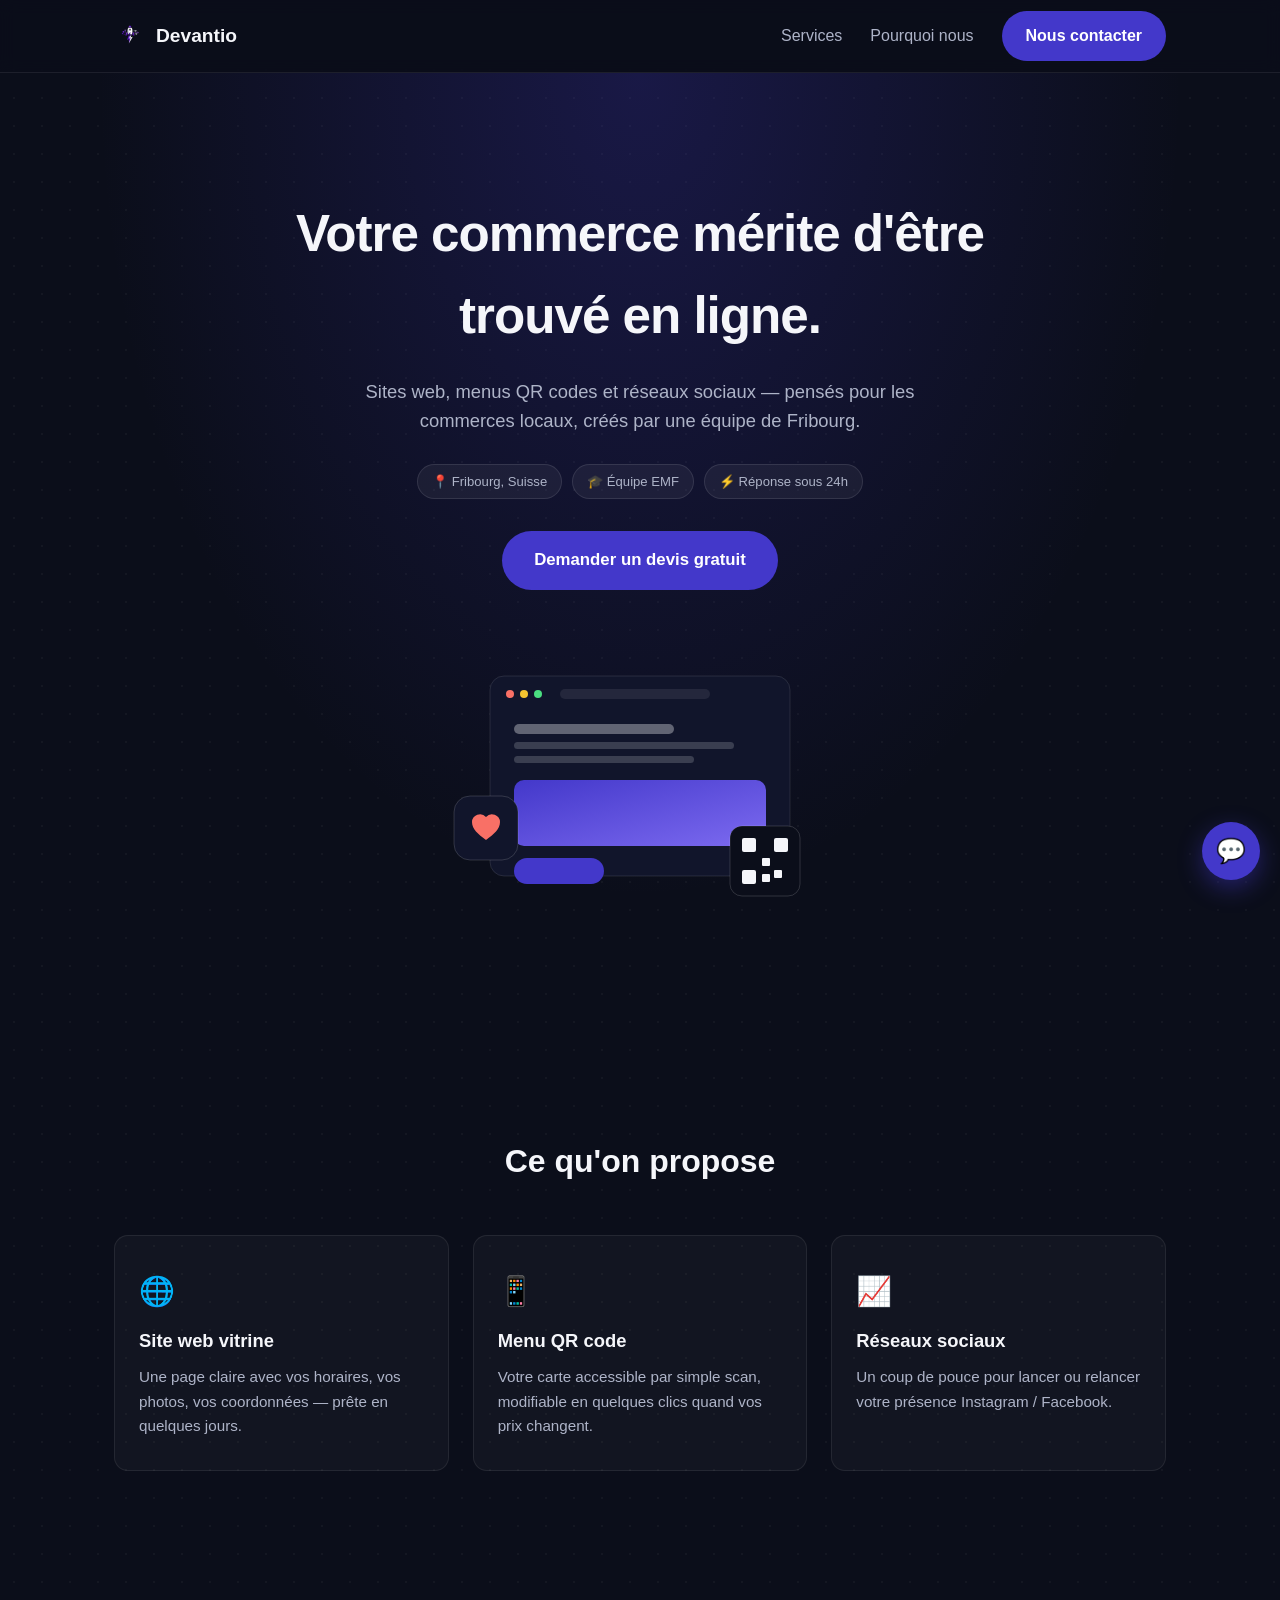
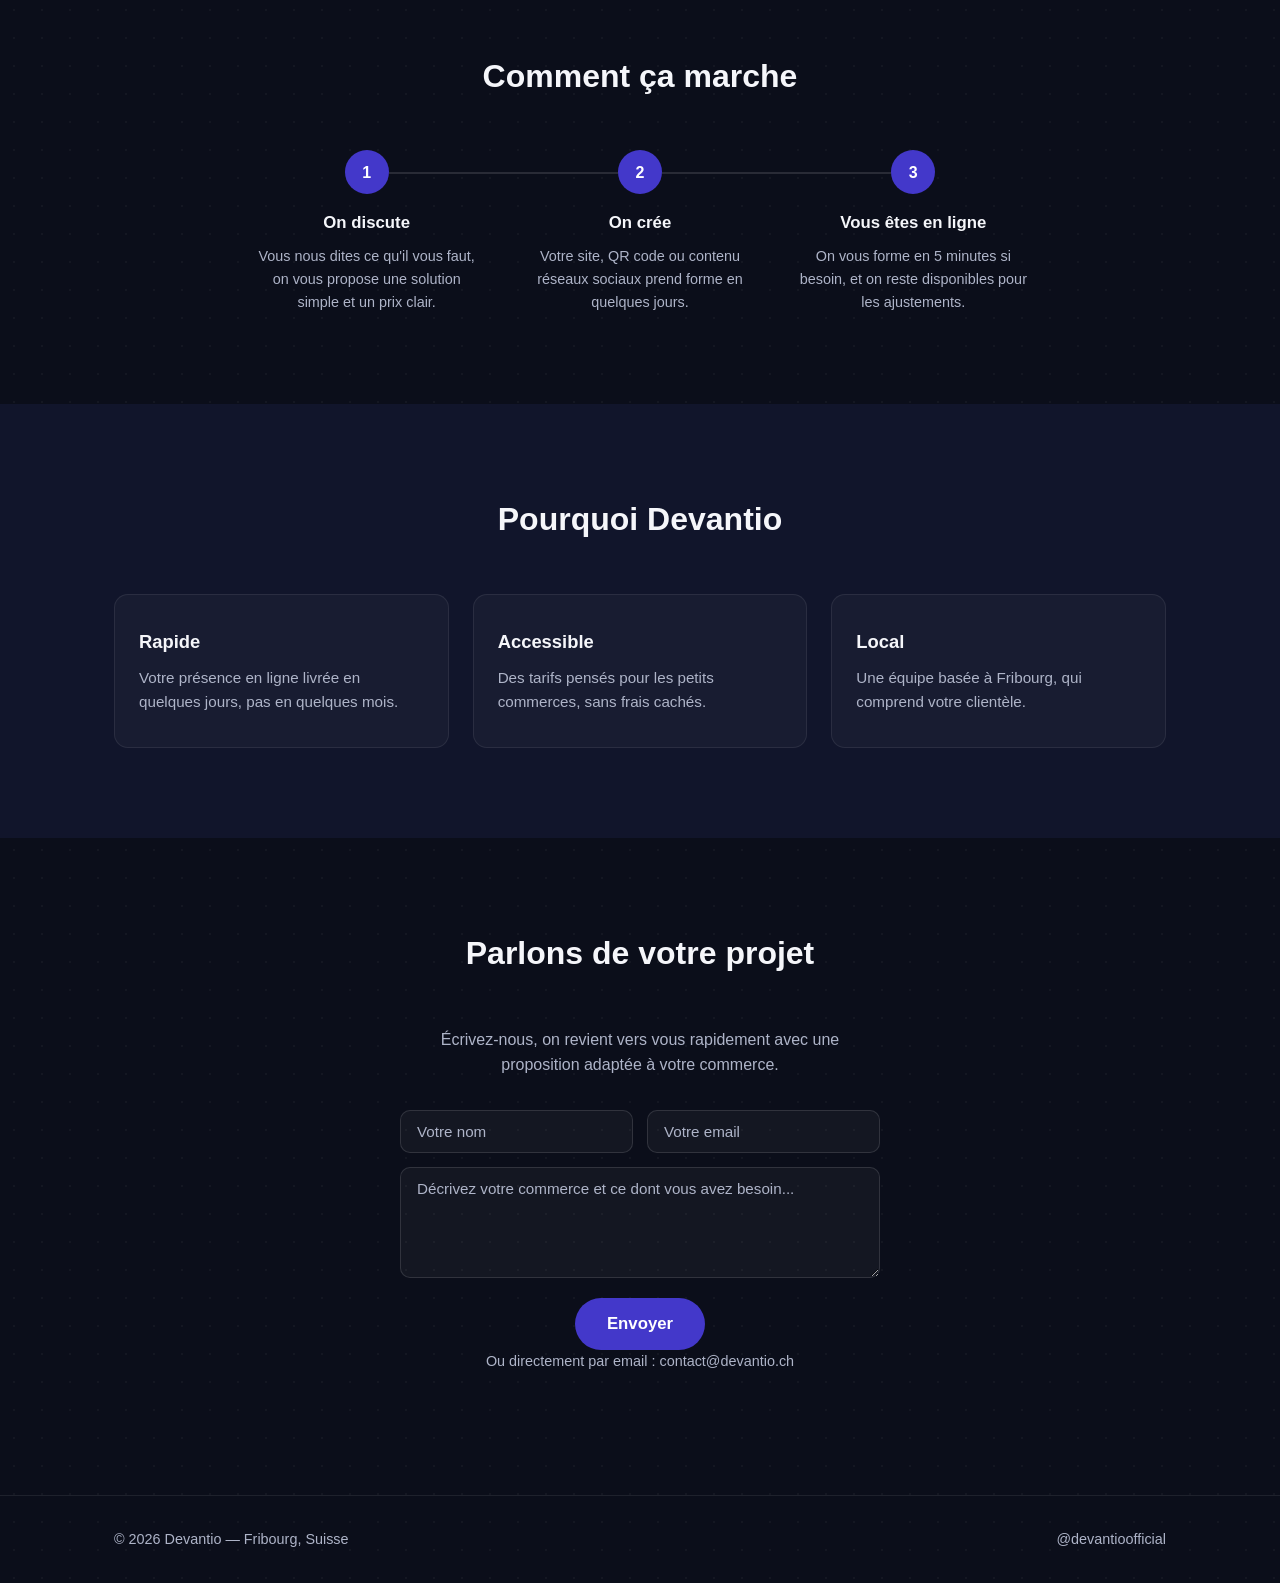
<file: index.html>
<!DOCTYPE html>
<html lang="fr">
<head>
<meta charset="UTF-8">
<meta name="viewport" content="width=device-width, initial-scale=1.0">
<title>Devantio — Agence digitale pour commerces locaux</title>
<meta name="description" content="Devantio aide les commerces locaux à avoir une vraie présence en ligne : sites web, menus QR codes, réseaux sociaux. Basé à Fribourg, Suisse.">

<meta property="og:type" content="website">
<meta property="og:title" content="Devantio — Agence digitale pour commerces locaux">
<meta property="og:description" content="Sites web, menus QR codes et réseaux sociaux pour les commerces locaux. Créé par une équipe de Fribourg.">
<meta property="og:image" content="https://trivex-ia.github.io/Devantio/assets/logo.png">
<meta property="og:url" content="https://trivex-ia.github.io/Devantio/">
<meta name="twitter:card" content="summary">
<meta name="twitter:title" content="Devantio — Agence digitale pour commerces locaux">
<meta name="twitter:description" content="Sites web, menus QR codes et réseaux sociaux pour les commerces locaux de Fribourg.">
<meta name="twitter:image" content="https://trivex-ia.github.io/Devantio/assets/logo.png">

<link rel="icon" type="image/png" href="assets/logo.png">
<link rel="stylesheet" href="style.css">
</head>

<!-- Pas de JS tiers ni de tracking : juste une petite animation d'apparition au scroll (script.js) -->
<body>

<header class="nav">
  <div class="container nav-inner">
    <a href="#" class="brand">
      <img src="assets/logo.png" alt="Devantio" class="brand-logo">
      <span>Devantio</span>
    </a>
    <nav class="nav-links">
      <a href="#services">Services</a>
      <a href="#pourquoi">Pourquoi nous</a>
      <a href="#contact" class="btn btn-primary">Nous contacter</a>
    </nav>
  </div>
</header>

<section class="hero">
  <div class="container hero-inner">
    <h1 class="reveal">Votre commerce mérite d'être trouvé en ligne.</h1>
    <p class="hero-sub reveal">Sites web, menus QR codes et réseaux sociaux — pensés pour les commerces locaux, créés par une équipe de Fribourg.</p>
    <div class="badges reveal">
      <span class="badge">📍 Fribourg, Suisse</span>
      <span class="badge">🎓 Équipe EMF</span>
      <span class="badge">⚡ Réponse sous 24h</span>
    </div>
    <a href="#contact" class="btn btn-primary btn-lg reveal">Demander un devis gratuit</a>

    <div class="hero-visual reveal" aria-hidden="true">
      <svg viewBox="0 0 420 300" xmlns="http://www.w3.org/2000/svg">
        <defs>
          <linearGradient id="heroGrad" x1="0" y1="0" x2="1" y2="1">
            <stop offset="0%" stop-color="#4338CA"/>
            <stop offset="100%" stop-color="#7C6AF0"/>
          </linearGradient>
        </defs>

        <rect x="60" y="30" width="300" height="200" rx="14" fill="#11152B" stroke="rgba(255,255,255,0.1)"/>
        <circle cx="80" cy="48" r="4" fill="#F97066"/>
        <circle cx="94" cy="48" r="4" fill="#F4C430"/>
        <circle cx="108" cy="48" r="4" fill="#4ADE80"/>
        <rect x="130" y="43" width="150" height="10" rx="5" fill="rgba(255,255,255,0.08)"/>

        <rect x="84" y="78" width="160" height="10" rx="5" fill="rgba(245,246,250,0.35)"/>
        <rect x="84" y="96" width="220" height="7" rx="3.5" fill="rgba(245,246,250,0.18)"/>
        <rect x="84" y="110" width="180" height="7" rx="3.5" fill="rgba(245,246,250,0.18)"/>

        <rect x="84" y="134" width="252" height="66" rx="10" fill="url(#heroGrad)"/>

        <rect x="84" y="212" width="90" height="26" rx="13" fill="#4338CA"/>

        <g transform="translate(300,180)">
          <rect x="0" y="0" width="70" height="70" rx="12" fill="#0B0E1A" stroke="rgba(255,255,255,0.15)"/>
          <g fill="#F5F6FA">
            <rect x="12" y="12" width="14" height="14" rx="2"/>
            <rect x="44" y="12" width="14" height="14" rx="2"/>
            <rect x="12" y="44" width="14" height="14" rx="2"/>
            <rect x="32" y="32" width="8" height="8" rx="1"/>
            <rect x="44" y="44" width="8" height="8" rx="1"/>
            <rect x="32" y="48" width="8" height="8" rx="1"/>
          </g>
        </g>

        <g transform="translate(24,150)">
          <rect x="0" y="0" width="64" height="64" rx="16" fill="#11152B" stroke="rgba(255,255,255,0.15)"/>
          <path d="M32 44c8-6 14-11 14-18a8 8 0 0 0-14-5 8 8 0 0 0-14 5c0 7 6 12 14 18z" fill="#F97066"/>
        </g>
      </svg>
    </div>
  </div>
</section>

<section id="services" class="section">
  <div class="container">
    <h2 class="reveal">Ce qu'on propose</h2>
    <div class="cards">
      <div class="card reveal">
        <div class="card-icon">🌐</div>
        <h3>Site web vitrine</h3>
        <p>Une page claire avec vos horaires, vos photos, vos coordonnées — prête en quelques jours.</p>
      </div>
      <div class="card reveal">
        <div class="card-icon">📱</div>
        <h3>Menu QR code</h3>
        <p>Votre carte accessible par simple scan, modifiable en quelques clics quand vos prix changent.</p>
      </div>
      <div class="card reveal">
        <div class="card-icon">📈</div>
        <h3>Réseaux sociaux</h3>
        <p>Un coup de pouce pour lancer ou relancer votre présence Instagram / Facebook.</p>
      </div>
    </div>
  </div>
</section>

<section id="comment" class="section">
  <div class="container">
    <h2 class="reveal">Comment ça marche</h2>
    <div class="steps">
      <div class="step reveal">
        <div class="step-num">1</div>
        <h3>On discute</h3>
        <p>Vous nous dites ce qu'il vous faut, on vous propose une solution simple et un prix clair.</p>
      </div>
      <div class="step reveal">
        <div class="step-num">2</div>
        <h3>On crée</h3>
        <p>Votre site, QR code ou contenu réseaux sociaux prend forme en quelques jours.</p>
      </div>
      <div class="step reveal">
        <div class="step-num">3</div>
        <h3>Vous êtes en ligne</h3>
        <p>On vous forme en 5 minutes si besoin, et on reste disponibles pour les ajustements.</p>
      </div>
    </div>
  </div>
</section>

<section id="pourquoi" class="section section-alt">
  <div class="container">
    <h2 class="reveal">Pourquoi Devantio</h2>
    <div class="cards">
      <div class="card reveal">
        <h3>Rapide</h3>
        <p>Votre présence en ligne livrée en quelques jours, pas en quelques mois.</p>
      </div>
      <div class="card reveal">
        <h3>Accessible</h3>
        <p>Des tarifs pensés pour les petits commerces, sans frais cachés.</p>
      </div>
      <div class="card reveal">
        <h3>Local</h3>
        <p>Une équipe basée à Fribourg, qui comprend votre clientèle.</p>
      </div>
    </div>
  </div>
</section>

<section id="contact" class="section section-contact">
  <div class="container">
    <h2>Parlons de votre projet</h2>
    <p>Écrivez-nous, on revient vers vous rapidement avec une proposition adaptée à votre commerce.</p>

    <form class="contact-form" action="https://formsubmit.co/trivex.ytb@gmail.com" method="POST">
      <input type="hidden" name="_subject" value="Nouveau message depuis le site Devantio">
      <input type="hidden" name="_template" value="table">
      <input type="text" name="_honey" style="display:none" tabindex="-1" autocomplete="off">

      <div class="form-row">
        <input type="text" name="Nom" placeholder="Votre nom" required>
        <input type="email" name="Email" placeholder="Votre email" required>
      </div>
      <textarea name="Message" placeholder="Décrivez votre commerce et ce dont vous avez besoin..." rows="5" required></textarea>
      <button type="submit" class="btn btn-primary btn-lg">Envoyer</button>
    </form>

    <p class="contact-alt">Ou directement par email : <a href="mailto:contact@devantio.ch">contact@devantio.ch</a></p>
  </div>
</section>

<footer class="footer">
  <div class="container footer-inner">
    <span>© 2026 Devantio — Fribourg, Suisse</span>
    <span>@devantioofficial</span>
  </div>
</footer>

<div class="chat-widget" id="chatWidget">
  <button class="chat-toggle" id="chatToggle" aria-label="Ouvrir l'assistant Devantio">
    <span id="chatToggleIcon">💬</span>
  </button>

  <div class="chat-panel" id="chatPanel" hidden>
    <div class="chat-header">
      <div>
        <strong>Assistant Devantio</strong>
        <span class="chat-sub">Répond à vos questions fréquentes</span>
      </div>
      <button class="chat-close" id="chatClose" aria-label="Fermer l'assistant">✕</button>
    </div>

    <div class="chat-messages" id="chatMessages"></div>

    <div class="chat-quick" id="chatQuick">
      <button type="button" class="chip">Quels services ?</button>
      <button type="button" class="chip">Combien ça coûte ?</button>
      <button type="button" class="chip">Combien de temps ?</button>
      <button type="button" class="chip">Comment vous contacter ?</button>
    </div>

    <form class="chat-input-row" id="chatForm">
      <input type="text" id="chatInput" placeholder="Écrivez votre question..." autocomplete="off">
      <button type="submit" aria-label="Envoyer">➤</button>
    </form>
  </div>
</div>

<script src="script.js"></script>
<script src="chat-assistant.js"></script>
</body>
</html>
</file>
<file: style.css>
:root {
  --indigo: #4338CA;
  --indigo-dark: #312E81;
  --bg: #0B0E1A;
  --bg-alt: #11152B;
  --text: #F5F6FA;
  --text-muted: #AEB4C8;
  --radius: 14px;
}

* { box-sizing: border-box; margin: 0; padding: 0; }

body {
  font-family: -apple-system, BlinkMacSystemFont, "Segoe UI", Roboto, sans-serif;
  background-color: var(--bg);
  background-image: radial-gradient(rgba(255,255,255,0.035) 1px, transparent 1px);
  background-size: 28px 28px;
  color: var(--text);
  line-height: 1.6;
}

/* Scroll reveal (progressive enhancement, no effect without JS) */
body.js .reveal {
  opacity: 0;
  transform: translateY(24px);
  transition: opacity 0.6s ease, transform 0.6s ease;
}
body.js .reveal.in-view { opacity: 1; transform: translateY(0); }
body.js .cards .reveal:nth-child(2) { transition-delay: 0.1s; }
body.js .cards .reveal:nth-child(3) { transition-delay: 0.2s; }
body.js .steps .reveal:nth-child(2) { transition-delay: 0.12s; }
body.js .steps .reveal:nth-child(3) { transition-delay: 0.24s; }

@media (prefers-reduced-motion: reduce) {
  body.js .reveal { transition: none; opacity: 1; transform: none; }
}

.container {
  max-width: 1100px;
  margin: 0 auto;
  padding: 0 24px;
}

a { color: inherit; text-decoration: none; }

/* Nav */
.nav {
  position: sticky;
  top: 0;
  background: rgba(11,14,26,0.85);
  backdrop-filter: blur(8px);
  border-bottom: 1px solid rgba(255,255,255,0.08);
  z-index: 10;
}
.nav-inner {
  display: flex;
  align-items: center;
  justify-content: space-between;
  height: 72px;
}
.brand {
  display: flex;
  align-items: center;
  gap: 10px;
  font-weight: 700;
  font-size: 1.2rem;
}
.brand-logo { width: 32px; height: 32px; border-radius: 8px; }
.nav-links { display: flex; align-items: center; gap: 28px; }
.nav-links a:not(.btn) { color: var(--text-muted); font-weight: 500; }
.nav-links a:not(.btn):hover { color: var(--text); }

/* Buttons */
.btn {
  display: inline-block;
  padding: 12px 24px;
  border-radius: 999px;
  font-weight: 600;
  transition: transform 0.15s ease, opacity 0.15s ease;
}
.btn-primary { background: var(--indigo); color: white; }
.btn-primary:hover { opacity: 0.9; transform: translateY(-1px); }
.btn-lg { padding: 16px 32px; font-size: 1.05rem; }

/* Hero */
.hero {
  padding: 120px 0 100px;
  text-align: center;
  background: radial-gradient(ellipse at top, rgba(67,56,202,0.25), transparent 60%);
}
.hero h1 {
  font-size: clamp(2rem, 5vw, 3.2rem);
  font-weight: 800;
  max-width: 760px;
  margin: 0 auto 20px;
  letter-spacing: -0.02em;
}
.hero-sub {
  color: var(--text-muted);
  font-size: 1.15rem;
  max-width: 560px;
  margin: 0 auto 28px;
}

.badges {
  display: flex;
  justify-content: center;
  gap: 10px;
  flex-wrap: wrap;
  margin: 0 auto 32px;
}
.badge {
  display: inline-flex;
  align-items: center;
  gap: 6px;
  background: rgba(255,255,255,0.05);
  border: 1px solid rgba(255,255,255,0.1);
  padding: 6px 14px;
  border-radius: 999px;
  font-size: 0.82rem;
  color: var(--text-muted);
}

.hero-visual {
  max-width: 420px;
  margin: 56px auto 0;
  animation: float 6s ease-in-out infinite;
}
.hero-visual svg { width: 100%; height: auto; display: block; }

@keyframes float {
  0%, 100% { transform: translateY(0); }
  50% { transform: translateY(-10px); }
}
@media (prefers-reduced-motion: reduce) {
  .hero-visual { animation: none; }
}

/* Sections */
.section { padding: 90px 0; }
.section-alt { background: var(--bg-alt); }
.section h2 {
  font-size: 2rem;
  font-weight: 700;
  text-align: center;
  margin-bottom: 48px;
}

.cards {
  display: grid;
  grid-template-columns: repeat(auto-fit, minmax(230px, 1fr));
  gap: 24px;
}
.card {
  background: rgba(255,255,255,0.03);
  border: 1px solid rgba(255,255,255,0.08);
  border-radius: var(--radius);
  padding: 32px 24px;
  transition: transform 0.25s ease, box-shadow 0.25s ease, border-color 0.25s ease;
}
.card:hover {
  transform: translateY(-6px);
  border-color: rgba(67,56,202,0.5);
  box-shadow: 0 12px 30px rgba(67,56,202,0.22);
}
.card-icon { font-size: 1.8rem; margin-bottom: 12px; }
.card h3 { font-size: 1.15rem; margin-bottom: 10px; }
.card p { color: var(--text-muted); font-size: 0.95rem; }

/* Steps ("Comment ça marche") */
.steps {
  display: flex;
  justify-content: center;
  max-width: 820px;
  margin: 0 auto;
}
.step {
  flex: 1;
  text-align: center;
  padding: 0 20px;
  position: relative;
}
.step-num {
  width: 44px;
  height: 44px;
  border-radius: 50%;
  background: var(--indigo);
  color: #fff;
  font-weight: 700;
  display: flex;
  align-items: center;
  justify-content: center;
  margin: 0 auto 16px;
  position: relative;
  z-index: 2;
}
.step h3 { font-size: 1.05rem; margin-bottom: 8px; }
.step p { color: var(--text-muted); font-size: 0.9rem; }
.step:not(:last-child)::after {
  content: '';
  position: absolute;
  top: 22px;
  left: calc(50% + 22px);
  right: calc(-50% + 22px);
  height: 2px;
  background: rgba(255,255,255,0.12);
  z-index: 1;
}
@media (max-width: 720px) {
  .steps { flex-direction: column; gap: 40px; }
  .step:not(:last-child)::after { display: none; }
}

.section-contact {
  text-align: center;
}
.section-contact > .container > p {
  color: var(--text-muted);
  max-width: 480px;
  margin: 0 auto 32px;
}

/* Contact form */
.contact-form {
  max-width: 480px;
  margin: 0 auto;
  display: flex;
  flex-direction: column;
  gap: 14px;
  text-align: left;
}
.form-row {
  display: flex;
  gap: 14px;
}
.contact-form input,
.contact-form textarea {
  width: 100%;
  background: rgba(255,255,255,0.04);
  border: 1px solid rgba(255,255,255,0.12);
  border-radius: 10px;
  padding: 12px 16px;
  color: var(--text);
  font-family: inherit;
  font-size: 0.95rem;
}
.contact-form input::placeholder,
.contact-form textarea::placeholder {
  color: var(--text-muted);
}
.contact-form input:focus,
.contact-form textarea:focus {
  outline: none;
  border-color: var(--indigo);
}
.contact-form textarea { resize: vertical; }
.contact-form button {
  border: none;
  cursor: pointer;
  align-self: center;
  margin-top: 6px;
}
.contact-alt {
  margin-top: 24px;
  color: var(--text-muted);
  font-size: 0.9rem;
}

@media (max-width: 560px) {
  .form-row { flex-direction: column; }
}

/* Footer */
.footer {
  border-top: 1px solid rgba(255,255,255,0.08);
  padding: 32px 0;
}
.footer-inner {
  display: flex;
  justify-content: space-between;
  flex-wrap: wrap;
  gap: 12px;
  color: var(--text-muted);
  font-size: 0.9rem;
}

@media (max-width: 640px) {
  .nav-links { gap: 14px; }
  .nav-links a:not(.btn) { display: none; }
  .hero { padding: 90px 0 70px; }
}

/* Chat widget */
.chat-widget {
  position: fixed;
  right: 20px;
  bottom: 20px;
  z-index: 50;
}
.chat-toggle {
  width: 58px;
  height: 58px;
  border-radius: 50%;
  border: none;
  background: var(--indigo);
  color: #fff;
  font-size: 1.5rem;
  cursor: pointer;
  box-shadow: 0 8px 24px rgba(67,56,202,0.45);
  transition: transform 0.2s ease;
}
.chat-toggle:hover { transform: scale(1.06); }

.chat-panel {
  position: absolute;
  bottom: 72px;
  right: 0;
  width: 340px;
  max-width: calc(100vw - 32px);
  height: 440px;
  max-height: calc(100vh - 140px);
  background: var(--bg-alt);
  border: 1px solid rgba(255,255,255,0.1);
  border-radius: var(--radius);
  box-shadow: 0 20px 50px rgba(0,0,0,0.5);
  display: flex;
  flex-direction: column;
  overflow: hidden;
  animation: chatIn 0.2s ease;
}
.chat-panel[hidden] { display: none; }
@keyframes chatIn {
  from { opacity: 0; transform: translateY(12px); }
  to { opacity: 1; transform: translateY(0); }
}

.chat-header {
  display: flex;
  align-items: center;
  justify-content: space-between;
  padding: 14px 16px;
  background: var(--indigo-dark);
  flex-shrink: 0;
}
.chat-header strong { display: block; font-size: 0.95rem; }
.chat-sub { display: block; font-size: 0.75rem; color: rgba(245,246,250,0.75); margin-top: 2px; }
.chat-close {
  background: none;
  border: none;
  color: #fff;
  font-size: 1rem;
  cursor: pointer;
  padding: 4px;
  opacity: 0.8;
}
.chat-close:hover { opacity: 1; }

.chat-messages {
  flex: 1;
  overflow-y: auto;
  padding: 14px;
  display: flex;
  flex-direction: column;
  gap: 10px;
}
.chat-msg {
  max-width: 84%;
  padding: 9px 13px;
  border-radius: 14px;
  font-size: 0.88rem;
  line-height: 1.45;
}
.chat-msg.bot {
  align-self: flex-start;
  background: rgba(255,255,255,0.06);
  border-bottom-left-radius: 4px;
}
.chat-msg.user {
  align-self: flex-end;
  background: var(--indigo);
  color: #fff;
  border-bottom-right-radius: 4px;
}
.chat-msg.typing { display: flex; gap: 4px; align-items: center; padding: 11px 13px; }
.chat-msg.typing span {
  width: 6px; height: 6px; border-radius: 50%;
  background: var(--text-muted);
  animation: chatTyping 1s infinite ease-in-out;
}
.chat-msg.typing span:nth-child(2) { animation-delay: 0.15s; }
.chat-msg.typing span:nth-child(3) { animation-delay: 0.3s; }
@keyframes chatTyping {
  0%, 60%, 100% { opacity: 0.3; transform: translateY(0); }
  30% { opacity: 1; transform: translateY(-3px); }
}

.chat-quick {
  display: flex;
  flex-wrap: wrap;
  gap: 6px;
  padding: 0 14px 10px;
  flex-shrink: 0;
}
.chip {
  background: rgba(255,255,255,0.05);
  border: 1px solid rgba(255,255,255,0.12);
  color: var(--text-muted);
  border-radius: 999px;
  padding: 5px 11px;
  font-size: 0.75rem;
  cursor: pointer;
}
.chip:hover { border-color: var(--indigo); color: var(--text); }

.chat-input-row {
  display: flex;
  gap: 8px;
  padding: 12px;
  border-top: 1px solid rgba(255,255,255,0.08);
  flex-shrink: 0;
}
.chat-input-row input {
  flex: 1;
  background: rgba(255,255,255,0.05);
  border: 1px solid rgba(255,255,255,0.12);
  border-radius: 999px;
  padding: 9px 14px;
  color: var(--text);
  font-size: 0.85rem;
  font-family: inherit;
}
.chat-input-row input:focus { outline: none; border-color: var(--indigo); }
.chat-input-row button {
  width: 36px; height: 36px;
  border-radius: 50%;
  border: none;
  background: var(--indigo);
  color: #fff;
  cursor: pointer;
  flex-shrink: 0;
}

@media (max-width: 480px) {
  .chat-widget { right: 14px; bottom: 14px; }
  .chat-panel { width: calc(100vw - 28px); height: min(70vh, 480px); }
}
</file>
